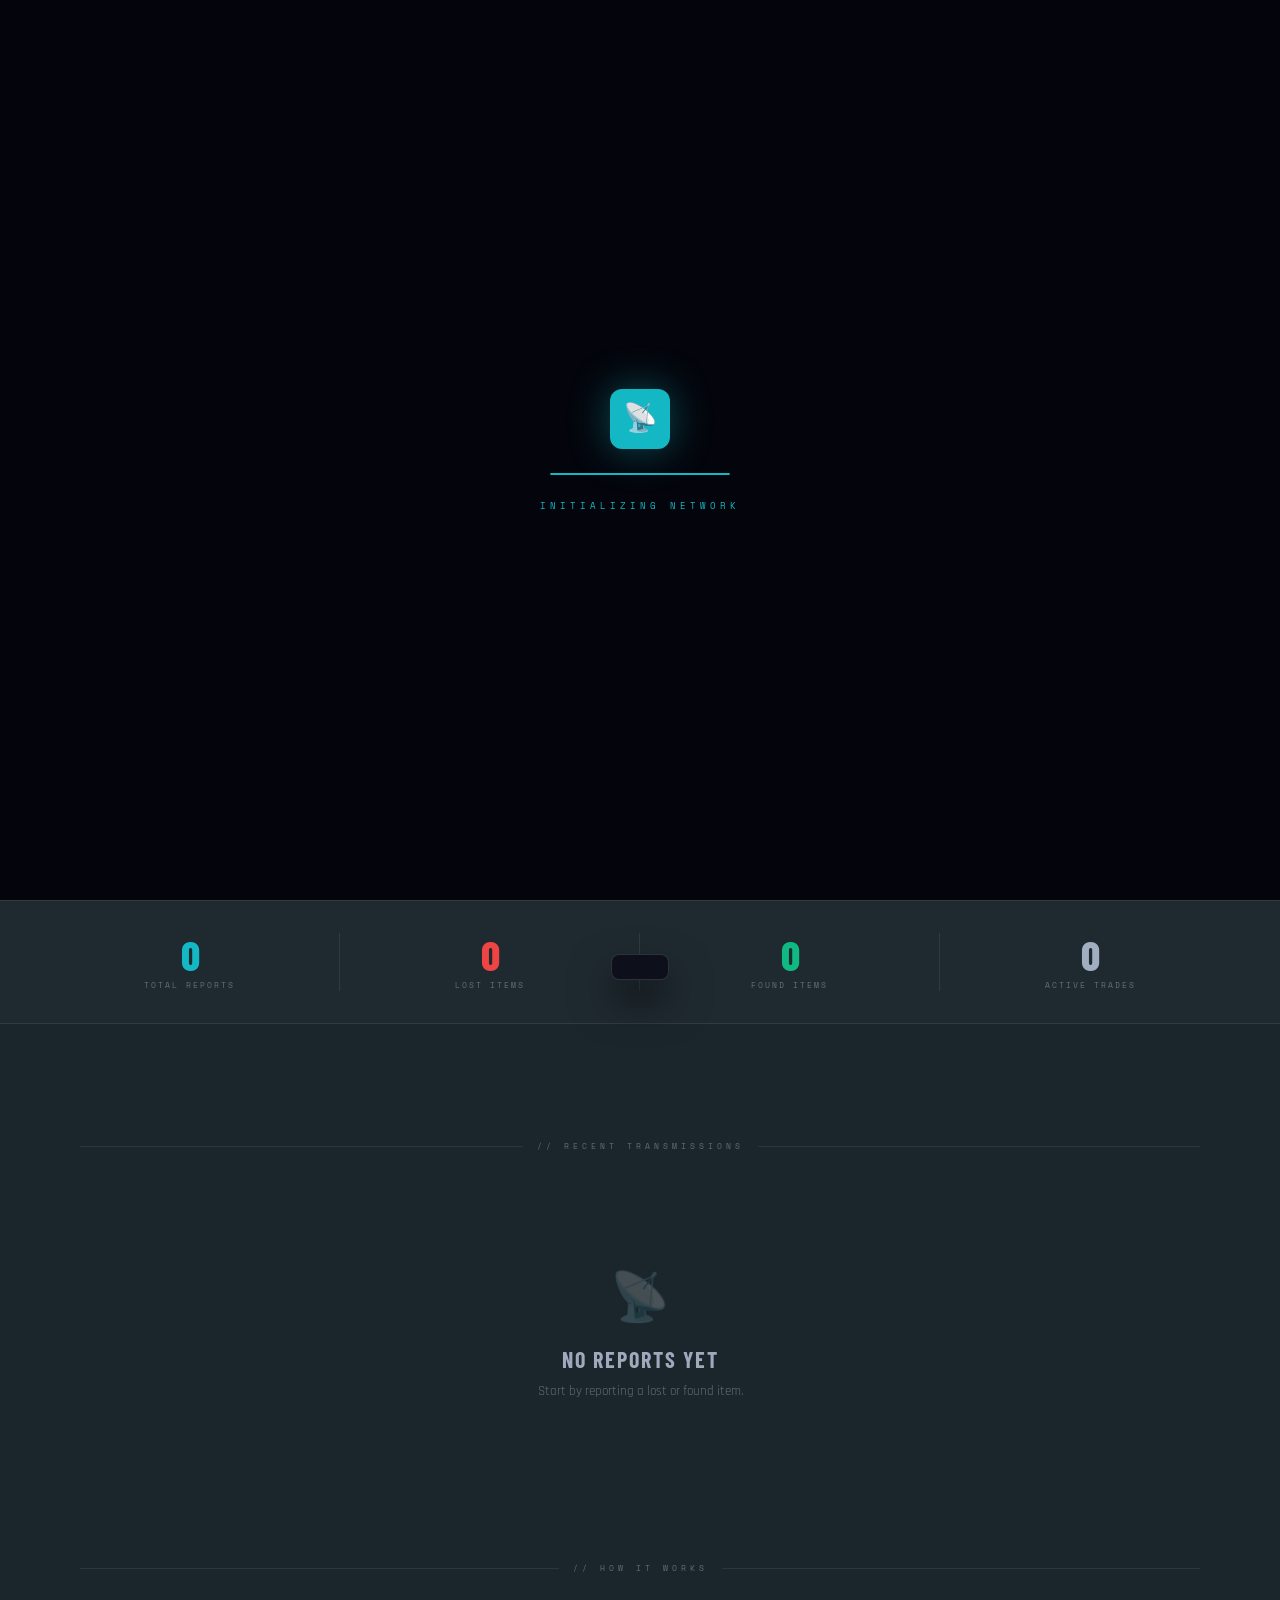
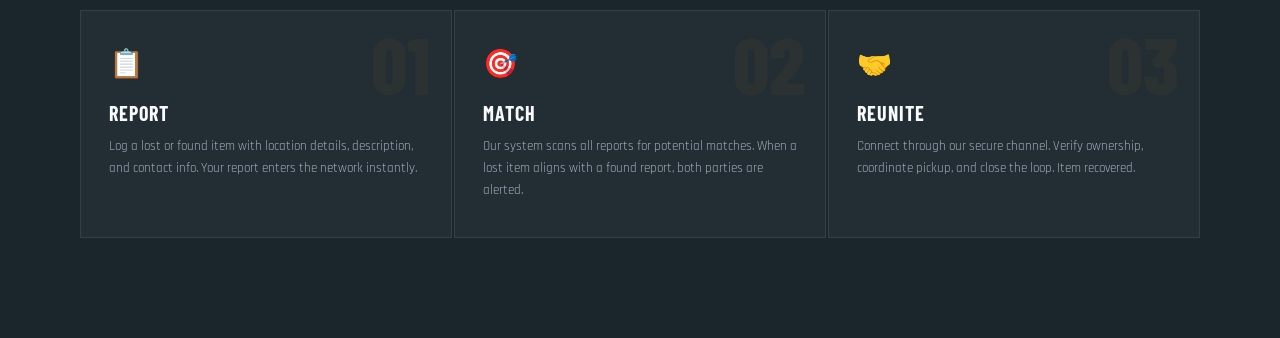
<file: index.html>
<!DOCTYPE html>
<html lang="en">
<head>
  <meta charset="UTF-8">
  <meta name="viewport" content="width=device-width, initial-scale=1.0">
  <title>RETRIEVAL — Lost & Found Command Network</title>
  <link rel="preconnect" href="https://fonts.googleapis.com">
  <link rel="preconnect" href="https://fonts.gstatic.com" crossorigin>
  <link href="https://fonts.googleapis.com/css2?family=Space+Mono:ital,wght@0,400;0,700;1,400&family=Rajdhani:wght@400;500;600;700&family=Barlow+Condensed:wght@300;400;600;700;800&display=swap" rel="stylesheet">
  <link rel="stylesheet" href="https://cdnjs.cloudflare.com/ajax/libs/font-awesome/6.4.0/css/all.min.css">
  <link rel="stylesheet" href="css/style.css">
  <link rel="stylesheet" href="css/index.css">
</head>
<body>

<!-- LOADER -->
<div id="siteLoader" class="site-loader">
  <div class="loader-icon">📡</div>
  <div class="loader-bar-wrap"><div class="loader-bar"></div></div>
  <div class="loader-label">INITIALIZING NETWORK</div>
</div>

<!-- NAV -->
<header class="top-nav">
  <a href="index.html" class="nav-brand">
    <div class="nav-brand-icon">📡</div>
    <div class="nav-brand-text">
      <span class="name">TRADE & TRACK</span>
      <span class="sub"> PLATFORM</span>
    </div>
  </a>
  <ul class="nav-links">
    <li><a href="index.html" class="active">HOME</a></li>
    <li><a href="html/lost.html">LOST</a></li>
    <li><a href="html/found.html">FOUND</a></li>
    <li><a href="html/trade.html">TRADE</a></li>
    <li><a href="html/chat.html">CHANNEL</a></li>
    <li><a href="html/profile.html">PROFILE</a></li>
    <li><a href="html/AboutUs.html">ABOUT</a></li>
  </ul>

  <div class="nav-tools">
    <button id="themeToggle" class="theme-toggle" type="button" aria-label="Toggle theme">
      <i class="fas fa-moon"></i>
    </button>
  </div>

  <div class="nav-status">
    <div class="status-dot"></div>
    <span class="status-text">NETWORK LIVE</span>
  </div>
</header>

<!-- HERO -->
<section class="hero">
  <div class="hero-bg">
    <div class="radar-grid"></div>
    <div class="radar-sweep-wrap">
      <div class="radar-circle"></div>
      <div class="radar-circle"></div>
      <div class="radar-circle"></div>
      <div class="radar-circle"></div>
      <div class="radar-line"></div>
      <div class="radar-dot" style="top:28%;left:62%;animation-delay:1.2s"></div>
      <div class="radar-dot" style="top:58%;left:35%;animation-delay:2.8s"></div>
      <div class="radar-dot" style="top:72%;left:70%;animation-delay:0.6s"></div>
    </div>
    <div class="hero-overlay"></div>
  </div>

  <div class="hero-content">
    <div class="hero-tag">
      <span>◆</span> ITEM RECOVERY SYSTEM v2.4
    </div>
    <h1 class="hero-title">
      <span class="line1">TRADE</span>
      <span class="line2">LOST</span>
      <span class="line3">FOUND</span>
    </h1>
    <p class="hero-desc">
      A tactical command network for reporting lost items, claiming found ones, and coordinating trades. Every signal matters. Every item deserves to be found.
    </p>
    <div class="hero-cta">
      <button class="btn btn-primary" onclick="openLoginModal('html/lost.html')">
        <i class="fas fa-exclamation-triangle"></i> REPORT LOST
      </button>
      <button class="btn btn-ghost" onclick="openLoginModal('html/found.html')">
        <i class="fas fa-search"></i> I FOUND SOMETHING
      </button>
    </div>
  </div>
</section>

<!-- STATS BAR -->
<div class="stats-bar">
  <div class="stat-item">
    <span class="stat-num" id="dashTotal">0</span>
    <div class="stat-label">TOTAL REPORTS</div>
  </div>
  <div class="stat-item">
    <span class="stat-num" id="dashLost" style="color:var(--red)">0</span>
    <div class="stat-label">LOST ITEMS</div>
  </div>
  <div class="stat-item">
    <span class="stat-num" id="dashFound" style="color:var(--green)">0</span>
    <div class="stat-label">FOUND ITEMS</div>
  </div>
  <div class="stat-item">
    <span class="stat-num" id="dashTrades" style="color:var(--cyan)">0</span>
    <div class="stat-label">ACTIVE TRADES</div>
  </div>
</div>

<!-- RECENT ITEMS -->
<div class="page-wrap" style="padding-top: 60px;">
  <div class="section-rule"><span>// RECENT TRANSMISSIONS</span></div>
  <div class="items-grid" id="recentGrid"></div>

  <div class="section-rule" style="margin-top:80px"><span>// HOW IT WORKS</span></div>
  <div class="how-grid">
    <div class="how-card" data-num="01">
      <span class="how-icon">📋</span>
      <div class="how-title">REPORT</div>
      <p class="how-desc">Log a lost or found item with location details, description, and contact info. Your report enters the network instantly.</p>
    </div>
    <div class="how-card" data-num="02">
      <span class="how-icon">🎯</span>
      <div class="how-title">MATCH</div>
      <p class="how-desc">Our system scans all reports for potential matches. When a lost item aligns with a found report, both parties are alerted.</p>
    </div>
    <div class="how-card" data-num="03">
      <span class="how-icon">🤝</span>
      <div class="how-title">REUNITE</div>
      <p class="how-desc">Connect through our secure channel. Verify ownership, coordinate pickup, and close the loop. Item recovered.</p>
    </div>
  </div>
</div>

<!-- LOGIN MODAL -->
<div class="modal-overlay" id="loginModal" onclick="handleOverlayClick(event)">
  <div class="modal-box">
    <div class="modal-header">
      <div class="modal-header-left">
        <div class="modal-header-dot"></div>
        <h3>ACCESS REQUIRED</h3>
      </div>
      <button class="modal-close" onclick="closeLoginModal()"><i class="fas fa-times"></i></button>
    </div>
    <div class="modal-body">
      <div class="modal-info">
        <i class="fas fa-lock"></i> Sign in to submit reports to the network.
      </div>
      <div class="modal-tabs">
        <button class="modal-tab active" onclick="switchTab('login')">SIGN IN</button>
        <button class="modal-tab" onclick="switchTab('register')">REGISTER</button>
      </div>

      <!-- LOGIN TAB -->
      <div class="tab-panel active" id="tab-login">
        <div class="form-field">
          <label class="form-label">USERNAME / EMAIL</label>
          <input class="form-input" id="loginUser" type="text" placeholder="operative@network.io">
        </div>
        <div class="form-field">
          <label class="form-label">PASSWORD</label>
          <input class="form-input" id="loginPass" type="password" placeholder="••••••••">
        </div>
        <button class="btn btn-primary" style="width:100%;padding:13px;justify-content:center;" onclick="handleLogin()">
          <i class="fas fa-sign-in-alt"></i> AUTHENTICATE
        </button>
      </div>

      <!-- REGISTER TAB -->
      <div class="tab-panel" id="tab-register">
        <div class="form-field">
          <label class="form-label">USERNAME</label>
          <input class="form-input" id="regUser" type="text" placeholder="Choose a callsign">
        </div>
        <div class="form-field">
          <label class="form-label">EMAIL</label>
          <input class="form-input" id="regEmail" type="email" placeholder="operative@network.io">
        </div>
        <div class="form-field">
          <label class="form-label">PASSWORD</label>
          <input class="form-input" id="regPass" type="password" placeholder="Min. 6 characters">
        </div>
        <button class="btn btn-primary" style="width:100%;padding:13px;justify-content:center;" onclick="handleRegister()">
          <i class="fas fa-user-plus"></i> CREATE ACCOUNT
        </button>
      </div>
    </div>
  </div>
</div>

<!-- TOAST -->
<div id="toast"></div>

<script src="javascript/app.js"></script>
<script src="javascript/index.js"></script>
</body>
</html>
</file>
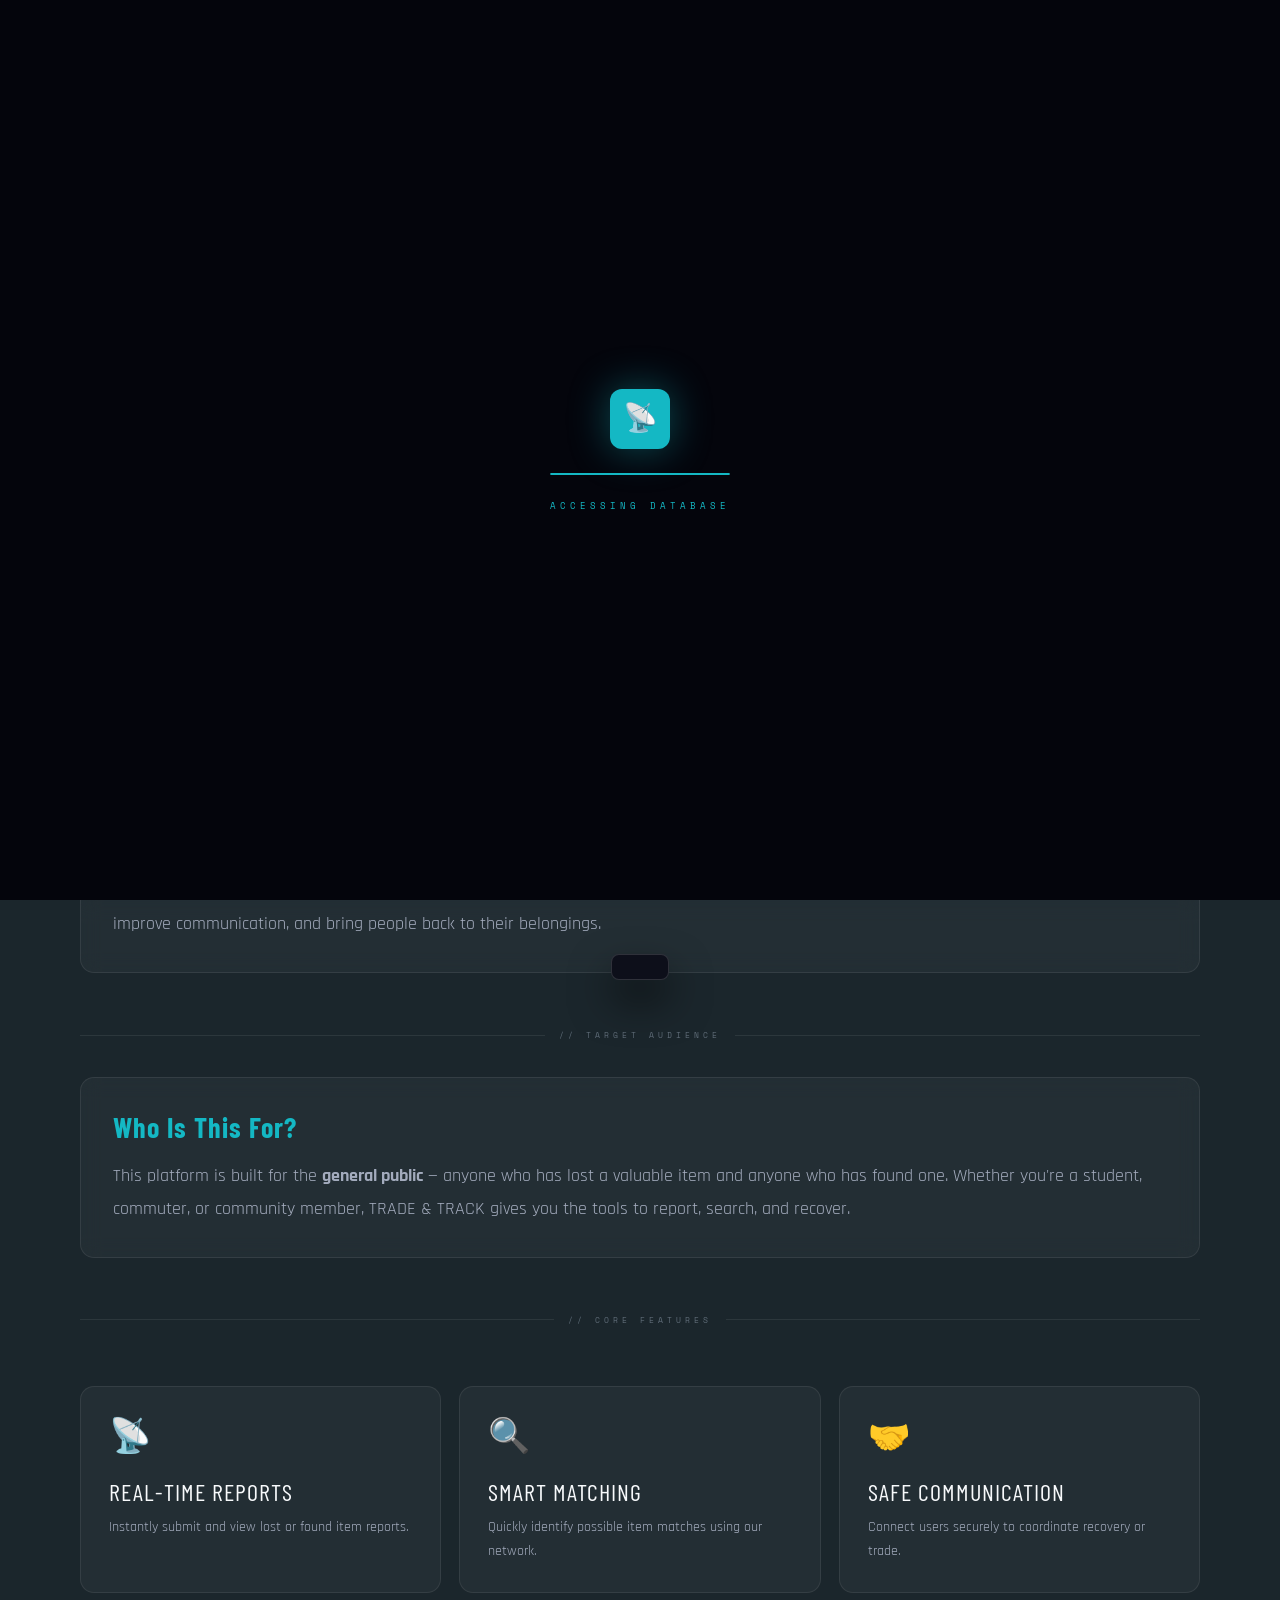
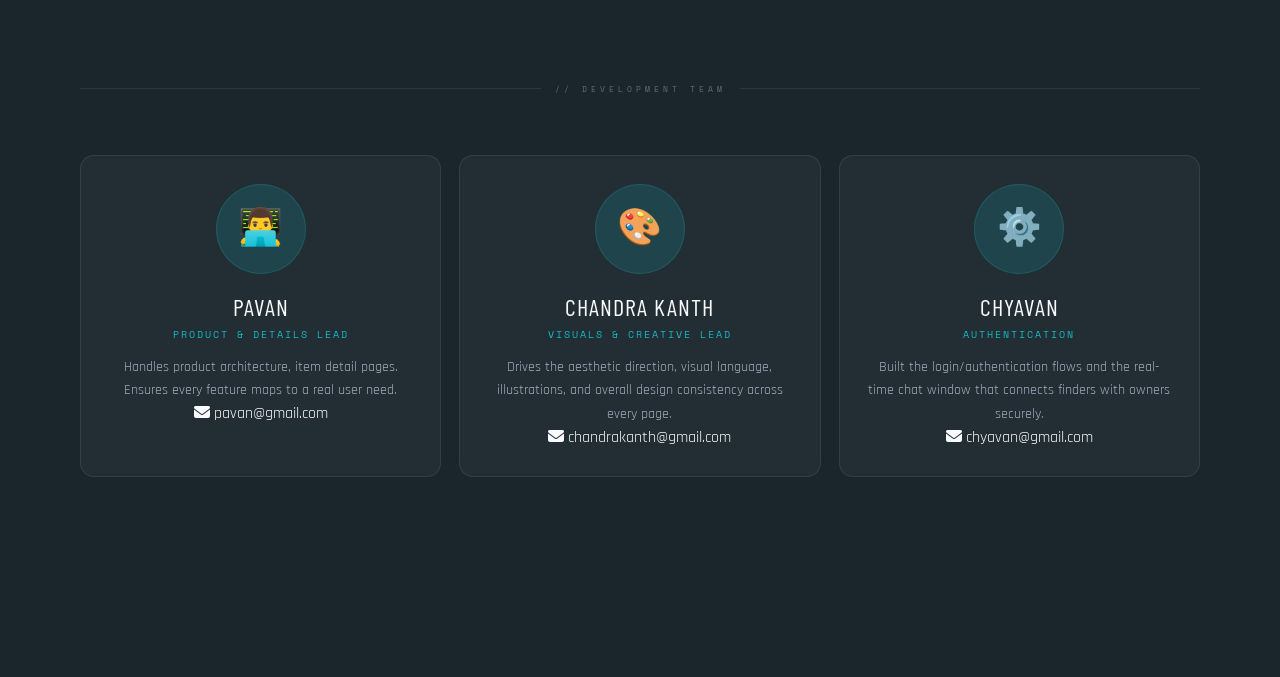
<file: html/AboutUs.html>
<!DOCTYPE html>
<html lang="en">
<head>
  <meta charset="UTF-8"/>
  <meta name="viewport" content="width=device-width, initial-scale=1.0"/>
  <title>RETRIEVAL — Lost & Found Command Network</title>
  <link rel="preconnect" href="https://fonts.googleapis.com">
  <link rel="preconnect" href="https://fonts.gstatic.com" crossorigin>
  <link href="https://fonts.googleapis.com/css2?family=Space+Mono:wght@400;700&family=Rajdhani:wght@400;500;600;700&family=Barlow+Condensed:wght@300;400;600;700;800&display=swap" rel="stylesheet">
  <link rel="stylesheet" href="https://cdnjs.cloudflare.com/ajax/libs/font-awesome/6.4.0/css/all.min.css">
  <link rel="stylesheet" href="../css/style.css">
  <link rel="stylesheet" href="../css/aboutus.css">
</head>
<body>

<div id="siteLoader" class="site-loader">
  <div class="loader-icon">📡</div>
  <div class="loader-bar-wrap"><div class="loader-bar"></div></div>
  <div class="loader-label">ACCESSING DATABASE</div>
</div>

<header class="top-nav">
  <a href="../index.html" class="nav-brand">
    <div class="nav-brand-icon">📡</div>
    <div class="nav-brand-text">
      <span class="name">TRADE & TRACK</span>
      <span class="sub">PLATFORM</span>
    </div>
  </a>
  <ul class="nav-links">
    <li><a href="../index.html">HOME</a></li>
    <li><a href="lost.html">LOST</a></li>
    <li><a href="found.html">FOUND</a></li>
    <li><a href="trade.html">TRADE</a></li>
    <li><a href="chat.html">CHANNEL</a></li>
    <li><a href="profile.html">PROFILE</a></li>
    <li><a href="AboutUs.html" class="active">ABOUT</a></li>
  </ul>
  <div class="nav-tools">
    <button id="themeToggle" class="theme-toggle" type="button" aria-label="Toggle theme">
      <i class="fas fa-moon"></i>
    </button>
  </div>
  <div class="nav-status">
    <div class="status-dot"></div>
    <span class="status-text">NETWORK LIVE</span>
  </div>
</header>

<section class="about-hero">
  <div class="page-wrap">

    <div class="about-grid">
      <div>
        <div class="page-eyebrow">// WHO WE ARE</div>
        <h1 class="about-title">ABOUT <span>US</span></h1>
        <p class="about-desc">TRADE & TRACK is a centralized visual hub designed to reconnect people with their lost belongings through community collaboration. Finders can instantly document discovered items with photos and descriptions, while owners create detailed alerts about when and where items went missing — turning a stressful loss into a fast, successful reunion.</p>
      </div>
      <div class="about-radar"><div class="scan-line"></div></div>
    </div>

    <div class="section-rule"><span>// OUR MISSION</span></div>
    <div class="mission-box">
      <h3>Connecting People Through Recovery</h3>
      <p>Our mission is to maximize the chances of reunion by fostering a transparent, high-integrity network for lost and found property. By organizing reports into a searchable interface, the platform eliminates the guesswork of traditional recovery. We believe technology can reduce stress, improve communication, and bring people back to their belongings.</p>
    </div>

    <div class="section-rule"><span>// TARGET AUDIENCE</span></div>
    <div class="mission-box">
      <h3>Who Is This For?</h3>
      <p>This platform is built for the <strong>general public</strong> — anyone who has lost a valuable item and anyone who has found one. Whether you're a student, commuter, or community member, TRADE & TRACK gives you the tools to report, search, and recover.</p>
    </div>

    <div class="section-rule"><span>// CORE FEATURES</span></div>
    <div class="feature-grid">
      <div class="feature-card">
        <div class="feature-icon">📡</div>
        <div class="feature-title">REAL-TIME REPORTS</div>
        <div class="feature-desc">Instantly submit and view lost or found item reports.</div>
      </div>
      <div class="feature-card">
        <div class="feature-icon">🔍</div>
        <div class="feature-title">SMART MATCHING</div>
        <div class="feature-desc">Quickly identify possible item matches using our network.</div>
      </div>
      <div class="feature-card">
        <div class="feature-icon">🤝</div>
        <div class="feature-title">SAFE COMMUNICATION</div>
        <div class="feature-desc">Connect users securely to coordinate recovery or trade.</div>
      </div>
    </div>

    <div class="team-section">
      <div class="section-rule"><span>// DEVELOPMENT TEAM</span></div>
      <div class="team-grid">
        <div class="team-card">
          <div class="team-avatar">👨‍💻</div>
          <div class="team-name">PAVAN</div>
          <div class="team-role">PRODUCT & DETAILS LEAD</div>
          <p>Handles product architecture, item detail pages. Ensures every feature maps to a real user need.</p>
          <div class="team-email"><i class="fas fa-envelope"></i> pavan@gmail.com</div>
        </div>
        <div class="team-card">
          <div class="team-avatar">🎨</div>
          <div class="team-name">CHANDRA KANTH</div>
          <div class="team-role">VISUALS & CREATIVE LEAD</div>
          <p>Drives the aesthetic direction, visual language, illustrations, and overall design consistency across every page.</p>
          <div class="team-email"><i class="fas fa-envelope"></i> chandrakanth@gmail.com</div>
        </div>
        <div class="team-card">
          <div class="team-avatar">⚙️</div>
          <div class="team-name">CHYAVAN</div>
          <div class="team-role">AUTHENTICATION</div>
          <p>Built the login/authentication flows and the real-time chat window that connects finders with owners securely.</p>
          <div class="team-email"><i class="fas fa-envelope"></i> chyavan@gmail.com</div>
        </div>
      </div>
    </div>
  </div>
</section>

<div id="toast"></div>
<script src="../javascript/app.js"></script>
<script src="../javascript/aboutus.js"></script>
</body>
</html>
</file>
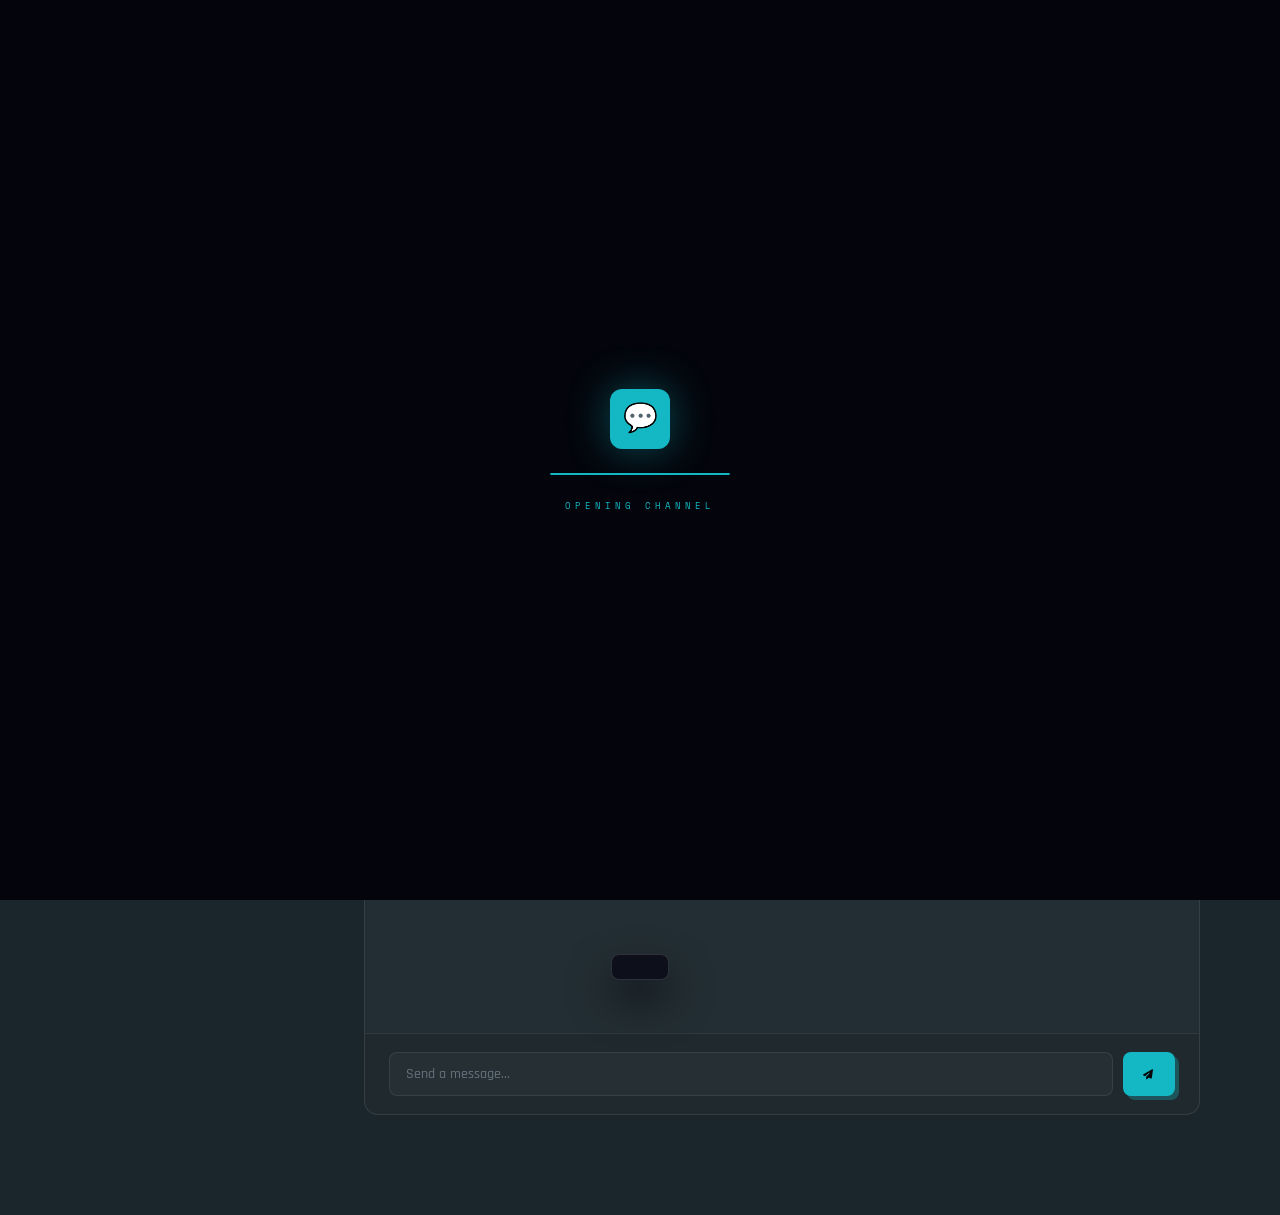
<file: html/chat.html>
<!DOCTYPE html>
<html lang="en">
<head>
  <meta charset="UTF-8">
  <meta name="viewport" content="width=device-width, initial-scale=1.0">
  <title>RETRIEVAL — Community Channel</title>
  <link rel="preconnect" href="https://fonts.googleapis.com">
  <link rel="preconnect" href="https://fonts.gstatic.com" crossorigin>
  <link href="https://fonts.googleapis.com/css2?family=Space+Mono:ital,wght@0,400;0,700;1,400&family=Rajdhani:wght@400;500;600;700&family=Barlow+Condensed:wght@300;400;600;700;800&display=swap" rel="stylesheet">
  <link rel="stylesheet" href="https://cdnjs.cloudflare.com/ajax/libs/font-awesome/6.4.0/css/all.min.css">
  <link rel="stylesheet" href="../css/style.css">
  <link rel="stylesheet" href="../css/chat.css">
</head>
<body>

<!-- LOADER -->
<div id="siteLoader" class="site-loader">
  <div class="loader-icon">💬</div>
  <div class="loader-bar-wrap"><div class="loader-bar"></div></div>
  <div class="loader-label">OPENING CHANNEL</div>
</div>

<!-- NAV -->
<header class="top-nav">
  <a href="../index.html" class="nav-brand">
    <div class="nav-brand-icon">📡</div>
    <div class="nav-brand-text">
      <span class="name">TRADE & TRACK</span>
      <span class="sub"> PLATFORM</span>
    </div>
  </a>
  <ul class="nav-links">
    <li><a href="../index.html">HOME</a></li>
    <li><a href="lost.html">LOST</a></li>
    <li><a href="found.html">FOUND</a></li>
    <li><a href="trade.html">TRADE</a></li>
    <li><a href="chat.html" class="active">CHANNEL</a></li>
    <li><a href="profile.html">PROFILE</a></li>
    <li><a href="AboutUs.html">ABOUT</a></li>
  </ul>

  <div class="nav-tools">
    <button id="themeToggle" class="theme-toggle" type="button" aria-label="Toggle theme">
      <i class="fas fa-moon"></i>
    </button>
  </div>

  <div class="nav-status">
    <div class="status-dot"></div>
    <span class="status-text">CHANNEL OPEN</span>
  </div>
</header>

<div class="page-wrap">
  <p class="page-eyebrow rise-1">// OPEN CHANNEL</p>
  <h1 class="page-title rise-2">COMMUNITY<br><span class="accent-amber">CHANNEL</span></h1>
  <p class="page-subtitle rise-3">Live coordination hub. Coordinate pickups, ask questions, share updates with the network.</p>

  <div class="chat-layout">

    <!-- SIDEBAR -->
    <div>
      <div class="chat-sidebar">
        <div class="sidebar-section-title">// ONLINE USERS</div>
        <div id="onlineUsers">
          <div class="online-user">
            <div class="online-dot"></div>
            <span class="user-name-chip">ABHIJITH</span>
          </div>
          <div class="online-user">
            <div class="online-dot" style="background:var(--amber);box-shadow:0 0 6px var(--amber)"></div>
            <span class="user-name-chip">KRISHNA</span>
          </div>
          <div class="online-user">
            <div class="online-dot"></div>
            <span class="user-name-chip">MOKSHITH</span>
          </div>
          <div class="online-user">
            <div class="online-dot"></div>
            <span class="user-name-chip">RITHVIN</span>
          </div>
        </div>

        <div class="section-rule" style="margin: 20px 0 16px"><span>CHANNELS</span></div>
        <div class="sidebar-section-title">// NETWORK STATS</div>
        <div style="display:flex;flex-direction:column;gap:10px;margin-top:8px">
          <div style="display:flex;justify-content:space-between;align-items:center">
            <span style="font-size:12px;color:var(--muted)">Total Items</span>
            <span style="font-family:'Space Mono',monospace;font-size:10px;color:var(--amber)" id="sidebarTotal">0</span>
          </div>
          <div style="display:flex;justify-content:space-between;align-items:center">
            <span style="font-size:12px;color:var(--muted)">Messages</span>
            <span style="font-family:'Space Mono',monospace;font-size:10px;color:var(--amber)" id="sidebarMsgs">0</span>
          </div>
          <div style="display:flex;justify-content:space-between;align-items:center">
            <span style="font-size:12px;color:var(--muted)">Active Trades</span>
            <span style="font-family:'Space Mono',monospace;font-size:10px;color:var(--amber)" id="sidebarTrades">0</span>
          </div>
        </div>

        <div class="section-rule" style="margin: 20px 0 16px"><span>QUICK ACTIONS</span></div>
        <a href="lost.html" class="btn btn-ghost" style="width:100%;justify-content:flex-start;gap:10px;margin-bottom:8px">
          <span style="color:var(--red)">🔴</span> REPORT LOST
        </a>
        <a href="found.html" class="btn btn-ghost" style="width:100%;justify-content:flex-start;gap:10px">
          <span style="color:var(--green)">🟢</span> LOG FOUND
        </a>
      </div>
    </div>

    <!-- MAIN CHAT -->
    <div class="chat-main">
      <div class="chat-header">
        <div class="chat-header-left">
          <div>
            <div class="channel-tag"># GENERAL</div>
            <div class="channel-desc">Network-wide coordination channel</div>
          </div>
        </div>
        <div style="display:flex;align-items:center;gap:8px">
          <div class="status-dot"></div>
          <span class="status-text" id="onlineCount">4 ONLINE</span>
        </div>
      </div>

      <!-- Pinned notices -->
      <div style="padding: 16px 24px; border-bottom: 1px solid var(--border)">
        <div class="pinned-notice">
          📌 <strong>PINNED:</strong> This is a public channel. For item-specific discussions, use the Contact button on individual item cards. Be respectful and helpful.
        </div>
      </div>

      <div class="chat-box" id="chatBox">
        <!-- Messages rendered here -->
      </div>

      <div class="chat-input-row">
        <input id="msgInput" placeholder="Send a message..." onkeydown="if(event.key==='Enter')sendMsg()">
        <button class="btn btn-primary" onclick="sendMsg()" style="padding:12px 20px">
          <i class="fas fa-paper-plane"></i>
        </button>
      </div>
    </div>
  </div>
</div>

<div id="toast"></div>
<script src="../javascript/app.js"></script>
<script src="../javascript/chat.js"></script>
</body>
</html>
</file>
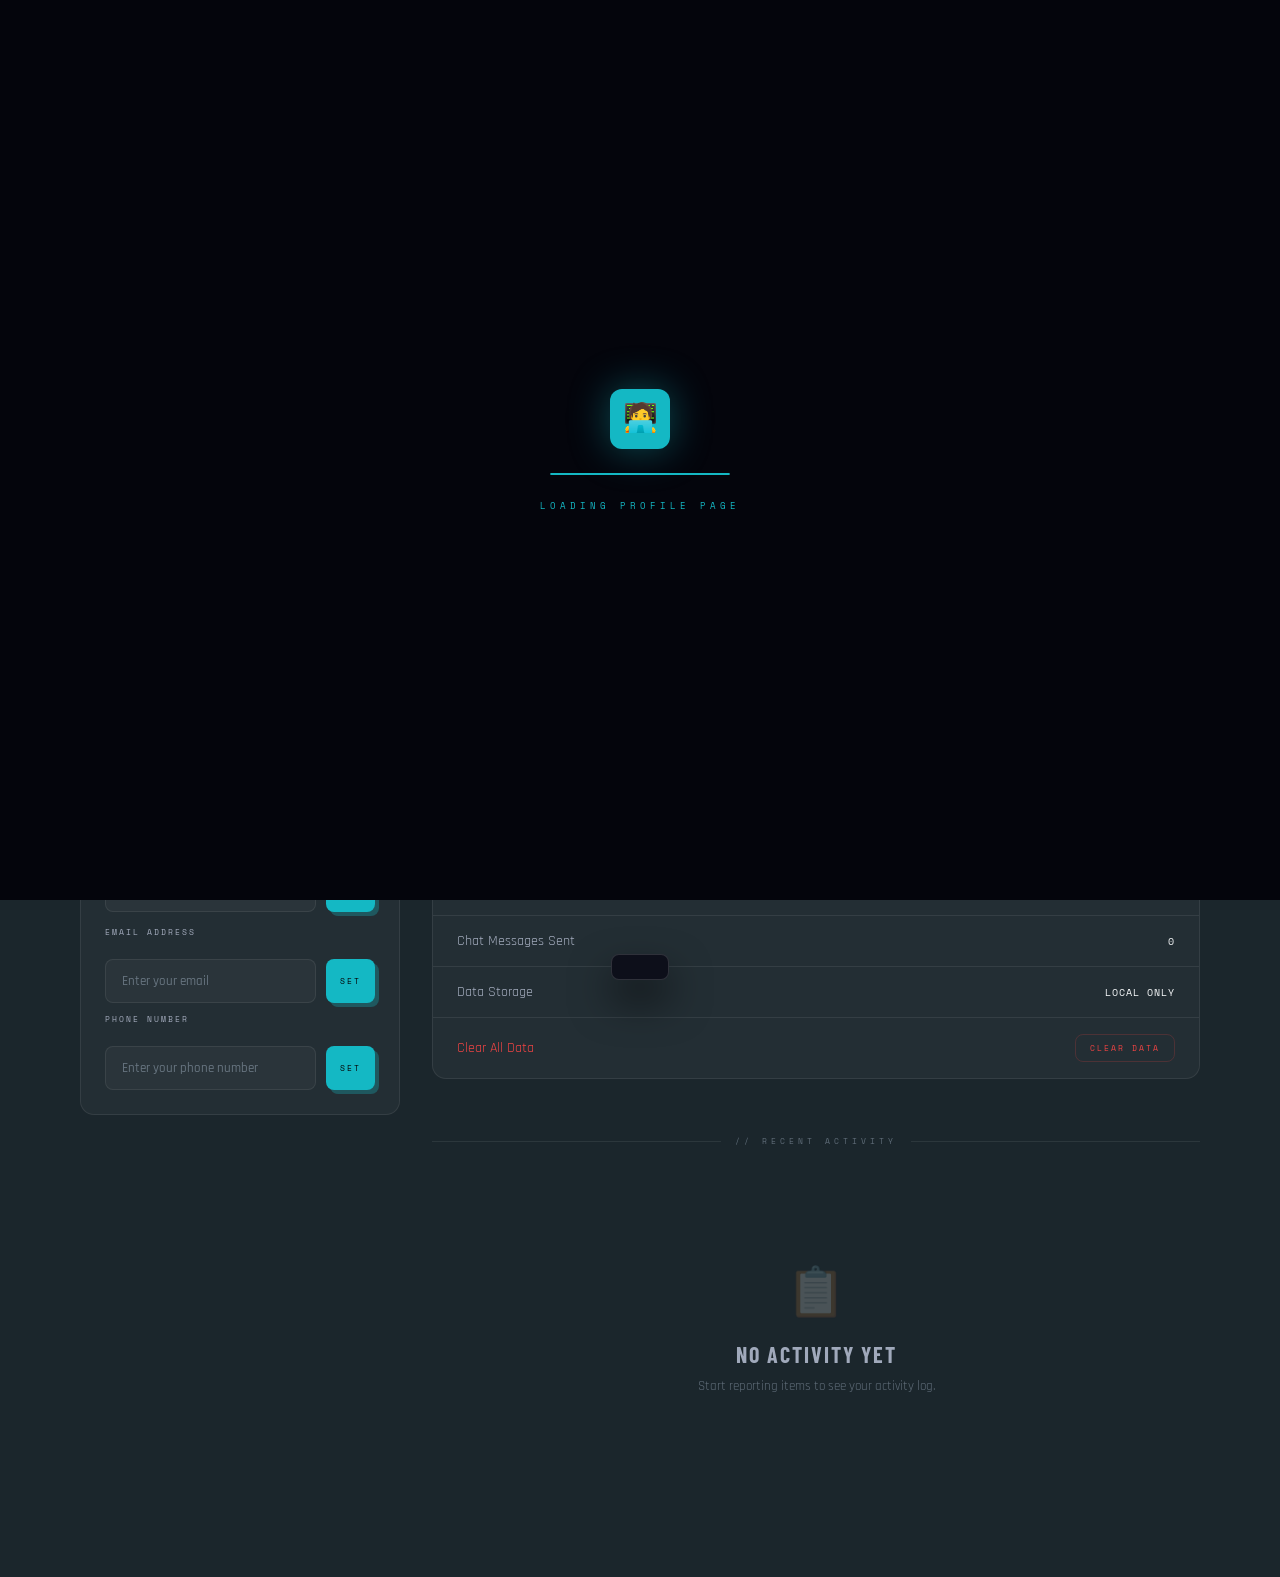
<file: html/profile.html>
<!DOCTYPE html>
<html lang="en">
<head>
  <meta charset="UTF-8">
  <meta name="viewport" content="width=device-width, initial-scale=1.0">
  <title>RETRIEVAL — Operative Profile</title>
  <link rel="preconnect" href="https://fonts.googleapis.com">
  <link rel="preconnect" href="https://fonts.gstatic.com" crossorigin>
  <link href="https://fonts.googleapis.com/css2?family=Space+Mono:ital,wght@0,400;0,700;1,400&family=Rajdhani:wght@400;500;600;700&family=Barlow+Condensed:wght@300;400;600;700;800&display=swap" rel="stylesheet">
  <link rel="stylesheet" href="https://cdnjs.cloudflare.com/ajax/libs/font-awesome/6.4.0/css/all.min.css">
  <link rel="stylesheet" href="../css/style.css">
  <link rel="stylesheet" href="../css/profile.css">
</head>
<body>

<div id="siteLoader" class="site-loader">
  <div class="loader-icon">🧑‍💻</div>
  <div class="loader-bar-wrap"><div class="loader-bar"></div></div>
  <div class="loader-label">LOADING PROFILE PAGE</div>
</div>

<header class="top-nav">
  <a href="../index.html" class="nav-brand">
    <div class="nav-brand-icon">📡</div>
    <div class="nav-brand-text">
      <span class="name">TRADE & TRACK</span>
      <span class="sub">PLATFORM</span>
    </div>
  </a>
  <ul class="nav-links">
    <li><a href="../index.html">HOME</a></li>
    <li><a href="lost.html">LOST</a></li>
    <li><a href="found.html">FOUND</a></li>
    <li><a href="trade.html">TRADE</a></li>
    <li><a href="chat.html">CHANNEL</a></li>
    <li><a href="profile.html" class="active">PROFILE</a></li>
    <li><a href="AboutUs.html">ABOUT</a></li>
  </ul>
  <div class="nav-tools">
    <button id="themeToggle" class="theme-toggle" type="button" aria-label="Toggle theme">
      <i class="fas fa-moon"></i>
    </button>
  </div>
  <div class="nav-status">
    <div class="status-dot"></div>
    <span class="status-text" id="navUserDisplay">USERNAME</span>
  </div>
</header>

<div class="page-wrap">
  <p class="page-eyebrow rise-1">// ACCOUNT</p>
  <h1 class="page-title rise-2">YOUR<br><span class="accent-amber">PROFILE</span></h1>
  <p class="page-subtitle rise-3">Track your contributions, manage your account, and view your network activity.</p>

  <div class="profile-layout">

    <!-- LEFT: PROFILE CARD -->
    <div class="rise-3" style="align-self:start">
      <div class="profile-card">
        <div class="profile-banner">
          <div class="profile-avatar">🧑‍💻</div>
        </div>
        <div class="profile-info">
          <div class="profile-name" id="profileName">USERNAME</div>
          <div class="profile-rank">COMMUNITY MEMBER · LEVEL III</div>
          <div class="profile-bio">Active network contributor. Helping reunite lost items with their owners since joining the network.</div>

          <div class="stat-grid-mini">
            <div class="stat-mini"><span class="stat-mini-num" id="statTotal" style="color:var(--amber)">0</span><span class="stat-mini-label">TOTAL REPORTS</span></div>
            <div class="stat-mini"><span class="stat-mini-num" id="statLost" style="color:var(--red)">0</span><span class="stat-mini-label">LOST FILED</span></div>
            <div class="stat-mini"><span class="stat-mini-num" id="statFound" style="color:var(--green)">0</span><span class="stat-mini-label">FOUND LOGGED</span></div>
            <div class="stat-mini"><span class="stat-mini-num" id="statTrade" style="color:var(--cyan)">0</span><span class="stat-mini-label">TRADES LISTED</span></div>
          </div>

          <div style="margin-top:20px">
            <div class="form-label" style="margin-bottom:8px">CHANGE USERNAME</div>
            <div class="name-edit-row">
              <input id="newNameInput" class="form-input" placeholder="New username">
              <button class="btn btn-primary btn-sm" onclick="changeName()">SET</button>
            </div>
          </div>

          <div class="profile-contact-mini">
            <div class="form-field">
              <label class="form-label">EMAIL ADDRESS</label>
              <div class="name-edit-row">
                <input id="profileEmailInput" class="form-input" type="email" placeholder="Enter your email">
                <button class="btn btn-primary btn-sm" onclick="saveEmail()">SET</button>
              </div>
            </div>
            <div class="form-field">
              <label class="form-label">PHONE NUMBER</label>
              <div class="name-edit-row">
                <input id="profilePhoneInput" class="form-input" type="tel" placeholder="Enter your phone number">
                <button class="btn btn-primary btn-sm" onclick="savePhone()">SET</button>
              </div>
            </div>
          </div>
        </div>
      </div>
    </div>

    <!-- RIGHT: DETAILS -->
    <div>
      <div class="section-rule" style="margin-top:0"><span>// ACHIEVEMENTS</span></div>
      <div class="achievements-grid">
        <div class="achievement" id="ach-first"><span class="achievement-icon">🥇</span><span class="achievement-name">FIRST REPORT</span></div>
        <div class="achievement" id="ach-found"><span class="achievement-icon">🔍</span><span class="achievement-name">FINDER</span></div>
        <div class="achievement" id="ach-trader"><span class="achievement-icon">🔄</span><span class="achievement-name">TRADER</span></div>
        <div class="achievement" id="ach-active"><span class="achievement-icon">⚡</span><span class="achievement-name">ACTIVE OPS</span></div>
        <div class="achievement" id="ach-chat"><span class="achievement-icon">💬</span><span class="achievement-name">COMMUNICATOR</span></div>
        <div class="achievement locked" id="ach-legend"><span class="achievement-icon">🏆</span><span class="achievement-name">LEGEND</span></div>
      </div>

      <div class="section-rule"><span>// ACCOUNT SETTINGS</span></div>
      <div class="settings-section">
        <div class="settings-header">PROFILE SETTINGS</div>
        <div class="settings-row"><span class="settings-row-label">Profile Status</span><span class="settings-row-value" style="color:var(--green)">● ACTIVE</span></div>
        <div class="settings-row"><span class="settings-row-label">Match Notifications</span><span class="settings-row-value" style="color:var(--amber)">ENABLED</span></div>
        <div class="settings-row"><span class="settings-row-label">Items in Profile</span><span class="settings-row-value" id="settingsTotal">0</span></div>
        <div class="settings-row"><span class="settings-row-label">Chat Messages Sent</span><span class="settings-row-value" id="settingsMsgs">0</span></div>
        <div class="settings-row"><span class="settings-row-label">Data Storage</span><span class="settings-row-value">LOCAL ONLY</span></div>
        <div class="settings-row"><span class="settings-row-label" style="color:var(--red)">Clear All Data</span><button class="btn btn-danger btn-sm" onclick="clearAllData()">CLEAR DATA</button></div>
      </div>

      <div class="section-rule"><span>// RECENT ACTIVITY</span></div>
      <div id="activityList"></div>
    </div>
  </div>
</div>

<div id="toast"></div>
<script src="../javascript/app.js"></script>
<script src="../javascript/profile.js"></script>
</body>
</html>
</file>
<file: css/style.css>
/* ================================================
   RETRIEVAL — GLOBAL STYLES
   Lost & Found Command Network
   ================================================ */
 
@import url('https://fonts.googleapis.com/css2?family=Space+Mono:ital,wght@0,400;0,700;1,400&family=Rajdhani:wght@400;500;600;700&family=Barlow+Condensed:wght@300;400;600;700;800&display=swap');
 
:root {
  --bg:         #1b262c;
  --bg2:        #222831;
  --surface:    rgba(255,255,255,0.04);
  --surface2:   rgba(255,255,255,0.07);
  --border:     rgba(255,255,255,0.08);
  --border2:    rgba(255,255,255,0.14);

  --amber:      #14b8c4;
  --amber-glow: rgba(20,184,196,0.16);
  --amber-dim:  rgba(20,184,196,0.35);

  --cyan:       #a0aec0;
  --cyan-glow:  rgba(160,174,192,0.12);
  --red:        #ef4444;
  --red-glow:   rgba(239,68,68,0.15);
  --green:      #10b981;
  --green-glow: rgba(16,185,129,0.12);
  --violet:     #7c3aed;

  --text:       #f8fafc;
  --muted:      rgba(224,231,255,0.68);
  --muted2:     rgba(160,174,192,0.52);

  --nav-h:      68px;
  --radius:     8px;
  --radius-lg:  14px;
}
 
*, *::before, *::after { box-sizing: border-box; margin: 0; padding: 0; }
 
html { scroll-behavior: smooth; }
 
body {
  background: var(--bg);
  color: var(--text);
  font-family: 'Rajdhani', sans-serif;
  min-height: 100vh;
  overflow-x: hidden;
  opacity: 0;

  transition:
    background 0.35s ease,
    color 0.35s ease,
    opacity 0.5s ease;
}
body.loaded { opacity: 1; }
 
/* ── NOISE OVERLAY ── */
body::before {
  content: '';
  position: fixed;
  inset: 0;
  background-image: url("data:image/svg+xml,%3Csvg viewBox='0 0 200 200' xmlns='http://www.w3.org/2000/svg'%3E%3Cfilter id='n'%3E%3CfeTurbulence type='fractalNoise' baseFrequency='0.85' numOctaves='4' stitchTiles='stitch'/%3E%3C/filter%3E%3Crect width='100%25' height='100%25' filter='url(%23n)' opacity='0.03'/%3E%3C/svg%3E");
  pointer-events: none;
  z-index: 0;
  opacity: 0.5;
}
 
/* ── SCANLINE EFFECT ── */
body::after {
  content: '';
  position: fixed;
  inset: 0;
  background: repeating-linear-gradient(
    0deg,
    transparent,
    transparent 2px,
    rgba(0,0,0,0.03) 2px,
    rgba(0,0,0,0.03) 4px
  );
  pointer-events: none;
  z-index: 0;
}
 
/* ================================================
   NAVIGATION
   ================================================ */
 
.top-nav {
  position: fixed;
  top: 0; left: 0; right: 0;
  height: var(--nav-h);
  z-index: 1000;
  background: rgba(6,8,15,0.88);
  backdrop-filter: blur(24px) saturate(1.4);
  border-bottom: 1px solid var(--border);
  display: flex;
  align-items: center;
  justify-content: space-between;
  padding: 0 40px;
}
 
.nav-brand {
  display: flex;
  align-items: center;
  gap: 12px;
  text-decoration: none;
  color: var(--text);
}
 
.nav-brand-icon {
  width: 36px;
  height: 36px;
  background: var(--amber);
  border-radius: 6px;
  display: flex;
  align-items: center;
  justify-content: center;
  font-size: 18px;
  flex-shrink: 0;
  box-shadow: 0 0 20px var(--amber-dim);
}
 
.nav-brand-text {
  display: flex;
  flex-direction: column;
  line-height: 1;
}
 
.nav-brand-text .name {
  font-family: 'Barlow Condensed', sans-serif;
  font-size: 18px;
  font-weight: 800;
  letter-spacing: 3px;
  color: white;
}
 
.nav-brand-text .sub {
  font-family: 'Space Mono', monospace;
  font-size: 8px;
  color: var(--amber);
  letter-spacing: 2px;
}
 
.nav-links {
  display: flex;
  list-style: none;
  gap: 6px;
}
 
.nav-links a {
  color: var(--muted);
  text-decoration: none;
  font-family: 'Space Mono', monospace;
  font-size: 9px;
  letter-spacing: 2px;
  padding: 7px 14px;
  border-radius: 4px;
  transition: all 0.2s;
  border: 1px solid transparent;
}
 
.nav-links a:hover {
  color: var(--text);
  background: var(--surface2);
  border-color: var(--border);
}
 
.nav-links a.active {
  color: var(--amber);
  background: var(--amber-glow);
  border-color: rgba(20,184,196,0.25);
}
 
/* Status indicator */
.nav-status {
  display: flex;
  align-items: center;
  gap: 10px;
  background: var(--surface);
  border: 1px solid var(--border);
  border-radius: 6px;
  padding: 7px 14px;
}
 
.status-dot {
  width: 7px;
  height: 7px;
  border-radius: 50%;
  background: var(--green);
  animation: blink 2s infinite;
  box-shadow: 0 0 8px var(--green);
}
 
@keyframes blink {
  0%, 100% { opacity: 1; }
  50% { opacity: 0.3; }
}
 
.status-text {
  font-family: 'Space Mono', monospace;
  font-size: 9px;
  letter-spacing: 1.5px;
  color: var(--muted);
}
 
/* ================================================
   PAGE WRAPPER
   ================================================ */
 
.page-wrap {
  position: relative;
  z-index: 1;
  padding-top: calc(var(--nav-h) + 60px);
  padding-bottom: 100px;
  max-width: 1200px;
  margin: 0 auto;
  padding-left: 40px;
  padding-right: 40px;
}
 
/* ================================================
   PAGE HEADER
   ================================================ */
 
.page-eyebrow {
  font-family: 'Space Mono', monospace;
  font-size: 9px;
  letter-spacing: 5px;
  color: var(--amber);
  margin-bottom: 12px;
}
 
.page-title {
  font-family: 'Barlow Condensed', sans-serif;
  font-size: clamp(36px, 6vw, 64px);
  font-weight: 800;
  line-height: 1.0;
  letter-spacing: 1px;
  margin-bottom: 16px;
}
 
.page-title .accent-amber { color: var(--amber); }
.page-title .accent-cyan  { color: var(--cyan); }
.page-title .accent-red   { color: var(--red); }
 
.page-subtitle {
  font-size: 15px;
  color: var(--muted);
  max-width: 500px;
  line-height: 1.8;
  margin-bottom: 52px;
}
 
/* ================================================
   DIVIDER
   ================================================ */
 
.section-rule {
  display: flex;
  align-items: center;
  gap: 14px;
  margin: 56px 0 36px;
}
 
.section-rule::before,
.section-rule::after {
  content: '';
  flex: 1;
  height: 1px;
  background: var(--border);
}
 
.section-rule span {
  font-family: 'Space Mono', monospace;
  font-size: 8px;
  color: var(--muted2);
  letter-spacing: 4px;
  white-space: nowrap;
}
 
/* ================================================
   INPUT / FORM ELEMENTS
   ================================================ */
 
.form-field {
  display: flex;
  flex-direction: column;
  gap: 7px;
}
 
.form-label {
  font-family: 'Space Mono', monospace;
  font-size: 8px;
  letter-spacing: 2px;
  color: var(--muted);
}
 
.form-input,
.form-select,
.form-textarea {
  background: rgba(255,255,255,0.03);
  border: 1px solid var(--border);
  border-radius: var(--radius);
  color: var(--text);
  font-family: 'Rajdhani', sans-serif;
  font-size: 14px;
  font-weight: 500;
  padding: 12px 16px;
  transition: border-color 0.2s, box-shadow 0.2s, background 0.2s;
  outline: none;
  width: 100%;
}
 
.form-input::placeholder,
.form-textarea::placeholder {
  color: var(--muted2);
  font-size: 13px;
}
 
.form-input:focus,
.form-select:focus,
.form-textarea:focus {
  border-color: rgba(20,184,196,0.4);
  background: rgba(20,184,196,0.03);
  box-shadow: 0 0 0 2px rgba(20,184,196,0.08);
}
 
.form-select { appearance: none; cursor: pointer; }
.form-select option { background: #111; }
.form-textarea { resize: vertical; min-height: 110px; line-height: 1.7; }
 
/* ================================================
   BUTTONS
   ================================================ */
 
.btn {
  display: inline-flex;
  align-items: center;
  justify-content: center;
  gap: 8px;
  padding: 12px 24px;
  border: none;
  border-radius: var(--radius);
  font-family: 'Space Mono', monospace;
  font-size: 10px;
  letter-spacing: 2px;
  cursor: pointer;
  transition: all 0.15s;
  text-decoration: none;
}
 
.btn-primary {
  background: var(--amber);
  color: #050507;
  box-shadow: 4px 4px 0 rgba(20,184,196,0.3);
}
 
.btn-primary:hover {
  background: #22d3ee;
  box-shadow: 6px 6px 0 rgba(20,184,196,0.35), 0 0 30px rgba(20,184,196,0.2);
  transform: translate(-1px, -1px);
}
 
.btn-primary:active {
  transform: translate(2px, 2px);
  box-shadow: 2px 2px 0 rgba(20,184,196,0.3);
}
 
.btn-ghost {
  background: transparent;
  color: var(--muted);
  border: 1px solid var(--border);
}
 
.btn-ghost:hover {
  color: var(--text);
  border-color: var(--border2);
  background: var(--surface2);
}
 
.btn-danger {
  background: transparent;
  color: var(--red);
  border: 1px solid rgba(239,68,68,0.2);
}
 
.btn-danger:hover {
  background: var(--red-glow);
  border-color: rgba(239,68,68,0.4);
}
 
.btn-sm { padding: 7px 14px; font-size: 8px; }
 
/* ================================================
   CARDS
   ================================================ */
 
.card {
  background: var(--surface);
  border: 1px solid var(--border);
  border-radius: var(--radius-lg);
  padding: 22px 26px;
  transition: border-color 0.3s, background 0.3s, transform 0.3s;
}
 
.card:hover {
  border-color: var(--border2);
  background: var(--surface2);
}
 
/* ================================================
   BADGES
   ================================================ */
 
.badge {
  display: inline-flex;
  align-items: center;
  gap: 5px;
  padding: 3px 10px;
  border-radius: 100px;
  font-family: 'Space Mono', monospace;
  font-size: 8px;
  letter-spacing: 1.5px;
  font-weight: 700;
}
 
.badge-lost {
  background: var(--red-glow);
  color: var(--red);
  border: 1px solid rgba(239,68,68,0.25);
}
 
.badge-found {
  background: var(--green-glow);
  color: var(--green);
  border: 1px solid rgba(16,185,129,0.25);
}
 
.badge-trade {
  background: var(--amber-glow);
  color: var(--amber);
  border: 1px solid rgba(20,184,196,0.25);
}
 
/* ================================================
   TOAST
   ================================================ */
 
#toast {
  position: fixed;
  bottom: -80px;
  left: 50%;
  transform: translateX(-50%);
  background: #0d0f1a;
  border: 1px solid var(--border2);
  color: var(--text);
  padding: 12px 28px;
  border-radius: var(--radius);
  font-family: 'Space Mono', monospace;
  font-size: 10px;
  letter-spacing: 1px;
  z-index: 9999;
  transition: bottom 0.4s cubic-bezier(0.16,1,0.3,1);
  white-space: nowrap;
  box-shadow: 0 20px 40px rgba(0,0,0,0.6);
}
 
#toast.show { bottom: 36px; }
 
/* ================================================
   ITEM GRID
   ================================================ */
 
.items-grid {
  display: grid;
  grid-template-columns: repeat(auto-fill, minmax(300px, 1fr));
  gap: 18px;
}
 
.item-card {
  background: var(--surface);
  border: 1px solid var(--border);
  border-radius: var(--radius-lg);
  overflow: hidden;
  transition: transform 0.35s cubic-bezier(0.16,1,0.3,1), border-color 0.3s, box-shadow 0.3s;
  cursor: pointer;
  animation: cardIn 0.4s ease forwards;
  opacity: 0;
}
 
@keyframes cardIn {
  from { opacity: 0; transform: translateY(16px); }
  to   { opacity: 1; transform: translateY(0); }
}
 
.item-card:hover {
  transform: translateY(-6px);
  border-color: rgba(20,184,196,0.2);
  box-shadow: 0 16px 40px rgba(0,0,0,0.4), 0 0 20px rgba(20,184,196,0.06);
}
 
.item-card-header {
  padding: 16px 18px 12px;
  display: flex;
  align-items: flex-start;
  justify-content: space-between;
  gap: 10px;
}
 
.item-card-body { padding: 0 18px 16px; }
 
.item-card-name {
  font-family: 'Barlow Condensed', sans-serif;
  font-size: 19px;
  font-weight: 700;
  letter-spacing: 0.5px;
  color: var(--text);
  margin-bottom: 4px;
}
 
.item-meta {
  display: flex;
  align-items: center;
  gap: 12px;
  font-family: 'Space Mono', monospace;
  font-size: 8px;
  color: var(--muted2);
  letter-spacing: 1px;
}
 
.item-meta span { display: flex; align-items: center; gap: 4px; }
 
.item-card-actions {
  display: flex;
  gap: 8px;
  padding: 12px 18px;
  border-top: 1px solid var(--border);
  background: rgba(0,0,0,0.15);
}
 
/* ================================================
   SEARCH BAR
   ================================================ */
 
.search-bar {
  position: relative;
  max-width: 500px;
  margin-bottom: 24px;
}
 
.search-bar input {
  width: 100%;
  background: rgba(255,255,255,0.03);
  border: 1px solid var(--border);
  border-radius: var(--radius);
  padding: 13px 16px 13px 44px;
  color: var(--text);
  font-family: 'Rajdhani', sans-serif;
  font-size: 14px;
  font-weight: 500;
  outline: none;
  transition: border-color 0.2s, box-shadow 0.2s;
}
 
.search-bar input:focus {
  border-color: rgba(20,184,196,0.35);
  box-shadow: 0 0 0 2px rgba(20,184,196,0.07);
}
 
.search-bar input::placeholder { color: var(--muted2); }
 
.search-bar .search-icon {
  position: absolute;
  left: 14px;
  top: 50%;
  transform: translateY(-50%);
  color: var(--muted2);
  font-size: 14px;
  pointer-events: none;
}
 
/* ================================================
   FILTER CHIPS
   ================================================ */
 
.filter-bar {
  display: flex;
  gap: 8px;
  flex-wrap: wrap;
  margin-bottom: 30px;
}
 
.chip {
  padding: 7px 16px;
  border-radius: 100px;
  border: 1px solid var(--border);
  background: transparent;
  color: var(--muted);
  font-family: 'Space Mono', monospace;
  font-size: 8px;
  letter-spacing: 2px;
  cursor: pointer;
  transition: all 0.2s;
}
 
.chip:hover {
  color: var(--text);
  border-color: var(--border2);
  background: var(--surface2);
}
 
.chip.active {
  color: var(--amber);
  border-color: rgba(20,184,196,0.3);
  background: var(--amber-glow);
}
 
/* ================================================
   EMPTY STATE
   ================================================ */
 
.empty-state {
  text-align: center;
  padding: 80px 20px;
  color: var(--muted2);
}
 
.empty-state-icon {
  font-size: 48px;
  margin-bottom: 16px;
  opacity: 0.4;
}
 
.empty-state h3 {
  font-family: 'Barlow Condensed', sans-serif;
  font-size: 22px;
  font-weight: 700;
  letter-spacing: 2px;
  color: var(--muted);
  margin-bottom: 8px;
}
 
.empty-state p {
  font-size: 13px;
  line-height: 1.7;
}
 
/* ================================================
   LOADER
   ================================================ */
 
.site-loader {
  position: fixed;
  inset: 0;
  background: #04050c;
  z-index: 99999;
  display: flex;
  align-items: center;
  justify-content: center;
  flex-direction: column;
  gap: 24px;
  transition: opacity 0.8s ease, visibility 0.8s;
}
 
.site-loader.hide {
  opacity: 0;
  visibility: hidden;
}
 
.loader-icon {
  width: 60px;
  height: 60px;
  border-radius: 12px;
  background: var(--amber);
  display: flex;
  align-items: center;
  justify-content: center;
  font-size: 28px;
  animation: loaderPulse 1.5s ease-in-out infinite;
  box-shadow: 0 0 40px rgba(20,184,196,0.4);}
 
@keyframes loaderPulse {
  0%, 100% { transform: scale(1); box-shadow: 0 0 40px rgba(20,184,196,0.4); }
  50%       { transform: scale(1.06); box-shadow: 0 0 60px rgba(20,184,196,0.6); }
}
 
.loader-bar-wrap {
  width: 180px;
  height: 2px;
  background: rgba(255,255,255,0.06);
  border-radius: 2px;
  overflow: hidden;
}
 
.loader-bar {
  height: 100%;
  background: var(--amber);
  border-radius: 2px;
  animation: loaderBar 1.8s ease forwards;
  box-shadow: 0 0 10px var(--amber);
}
 
@keyframes loaderBar {
  from { width: 0; }
  to   { width: 100%; }
}
 
.loader-label {
  font-family: 'Space Mono', monospace;
  font-size: 9px;
  letter-spacing: 4px;
  color: var(--amber);
}
 
/* ================================================
   UTILITY
   ================================================ */
 
.grid-2 { display: grid; grid-template-columns: 1fr 1fr; gap: 16px; }
.grid-3 { display: grid; grid-template-columns: repeat(3, 1fr); gap: 16px; }
 
@media (max-width: 768px) {
  .top-nav { padding: 0 20px; }
  .page-wrap { padding-left: 20px; padding-right: 20px; }
  .nav-links { display: none; }
  .grid-2, .grid-3 { grid-template-columns: 1fr; }
  .items-grid { grid-template-columns: 1fr; }
}
 
@keyframes riseIn {
  from { opacity: 0; transform: translateY(18px); }
  to   { opacity: 1; transform: translateY(0); }
}
 
.rise-1 { animation: riseIn 0.6s 0.1s both; }
.rise-2 { animation: riseIn 0.6s 0.2s both; }
.rise-3 { animation: riseIn 0.6s 0.3s both; }
.rise-4 { animation: riseIn 0.6s 0.4s both; }
 
.nav-tools {
  display: flex;
  align-items: center;
  gap: 14px;
}

.theme-toggle {
  width: 42px;
  height: 42px;
  border-radius: 10px;
  border: 1px solid var(--border);
  background: var(--surface);
  color: var(--amber);
  cursor: pointer;
  display: flex;
  align-items: center;
  justify-content: center;
  transition: all 0.25s ease;
  font-size: 15px;
}

.theme-toggle:hover {
  background: var(--surface2);
  border-color: rgba(20,184,196,0.25);
  transform: translateY(-2px);
}

/* Light mode theme overrides */
body.light-mode {
  --bg: #f4f7f8;
  --bg2: #ffffff;

  --surface: rgba(255,255,255,0.86);
  --surface2: rgba(255,255,255,0.97);
  --border: rgba(15,23,42,0.08);
  --border2: rgba(15,23,42,0.14);

  --amber: #0f9fb0;
  --amber-glow: rgba(15,159,176,0.10);
  --amber-dim: rgba(15,159,176,0.26);

  --cyan: #64748b;
  --cyan-glow: rgba(100,116,139,0.10);

  --red: #dc2626;
  --red-glow: rgba(220,38,38,0.10);

  --green: #059669;
  --green-glow: rgba(5,150,105,0.10);

  --violet: #7c3aed;

  --text: #0f172a;
  --muted: rgba(15,23,42,0.68);
  --muted2: rgba(15,23,42,0.48);
}

body.light-mode .hero-overlay {
  background: radial-gradient(
    ellipse 60% 80% at 30% 50%,
    rgba(244,246,250,0.15) 0%,
    rgba(244,246,250,0.92) 72%
  );
}

body.light-mode .radar-grid {
  opacity: 0.05;
}

body.light-mode .radar-circle {
  border-color: rgba(20,184,196,0.15);
}

body.light-mode .radar-line {
  background: linear-gradient(90deg, rgba(20,184,196,0.45), transparent);
}

body.light-mode .radar-dot {
  opacity: 0.55;
}

body.light-mode .hero-title .line1 {
  color: #0f172a;
}

body.light-mode .hero-title .line2 {
  color: var(--amber);
}

body.light-mode .hero-title .line3 {
  color: rgba(15,23,42,0.20);
}

body.light-mode::before,
body.light-mode::after {
  opacity: 0;
}


body.light-mode .top-nav {
  background: rgba(255,255,255,0.90);
}

body.light-mode .nav-brand-text .name {
  color: #0f172a;
}

body.light-mode .nav-links a {
  color: rgba(15,23,42,0.72);
}

body.light-mode .nav-links a:hover {
  color: #0f172a;
  background: rgba(15,23,42,0.04);
}

body.light-mode .nav-links a.active {
  color: var(--amber);
  background: rgba(217,119,6,0.10);
}

body.light-mode .card,
body.light-mode .item-card,
body.light-mode .settings-section,
body.light-mode .profile-card,
body.light-mode .chat-main,
body.light-mode .chat-sidebar,
body.light-mode .report-panel,
body.light-mode .trade-panel,
body.light-mode .how-card {
  background: var(--surface);
  border-color: var(--border);
}

body.light-mode .form-input,
body.light-mode .form-select,
body.light-mode .form-textarea,
body.light-mode .search-bar input,
body.light-mode .chat-input-row input {
  background: rgba(255,255,255,0.85);
  color: var(--text);
}

body.light-mode .site-loader {
  background: #f4f6fa;
}

body.light-mode #toast {
  background: #ffffff;
  color: #0f172a;
}

body.light-mode .theme-toggle {
  color: #0f172a;
}

body.light-mode .stats-bar {
  background: rgba(15, 23, 42, 0.03);
}

body.light-mode .hero-tag {
  background: rgba(20,184,196,0.08);
  border-color: rgba(20,184,196,0.18);
}

body.light-mode .hero-desc {
  color: rgba(15, 23, 42, 0.72);
}

/* =========================================
   IMAGE + ICON FIXES FOR LIGHT MODE
========================================= */

body.light-mode img {
  filter: brightness(0.96) contrast(1.08);
}

/* White icons/images fix */
body.light-mode .icon,
body.light-mode .hero-icon,
body.light-mode .feature-icon,
body.light-mode .nav-brand-icon img {
  filter:
    brightness(0.9)
    contrast(1.2)
    drop-shadow(0 1px 2px rgba(0,0,0,0.15));
}

/* Improve section visibility */
body.light-mode section,
body.light-mode .hero-section,
body.light-mode .content-section {
  background: transparent;
}

/* Better text readability */
body.light-mode h1,
body.light-mode h2,
body.light-mode h3,
body.light-mode h4 {
  color: #0f172a;
}

/* Better paragraph readability */
body.light-mode p {
  color: rgba(15,23,42,0.78);
}

/* Smooth theme transitions */
body,
.card,
.item-card,
.top-nav,
.form-input,
.form-select,
.form-textarea,
.search-bar input,
.btn,
.theme-toggle,
.nav-links a,
.chip,
#toast {
  transition:
    background 0.35s ease,
    color 0.35s ease,
    border-color 0.35s ease,
    box-shadow 0.35s ease;
}
</file>
<file: css/index.css>
/* ── HERO ── */
    .hero {
      position: relative;
      min-height: 100vh;
      display: flex;
      align-items: center;
      overflow: hidden;
    }
 
    .hero-bg {
      position: absolute;
      inset: 0;
      z-index: 0;
    }
 
    /* Animated radar grid */
    .radar-grid {
      position: absolute;
      inset: 0;
      background-image:
        linear-gradient(rgba(245,158,11,0.04) 1px, transparent 1px),
        linear-gradient(90deg, rgba(245,158,11,0.04) 1px, transparent 1px);
      background-size: 60px 60px;
      animation: gridShift 5s linear infinite;
    }
 
    @keyframes gridShift {
      0%   { transform: translate(0, 0); }
      100% { transform: translate(60px, 60px); }
    }
 
    /* Radar sweep */
    .radar-sweep-wrap {
      position: absolute;
      right: 10%;
      top: 50%;
      transform: translateY(-50%);
      width: 420px;
      height: 420px;
      opacity: 0.12;
    }
 
    .radar-circle {
      position: absolute;
      border-radius: 50%;
      border: 1px solid rgba(245,158,11,0.5);
      top: 50%; left: 50%;
      transform: translate(-50%, -50%);
    }
 
    .radar-circle:nth-child(1) { width: 100px; height: 100px; }
    .radar-circle:nth-child(2) { width: 200px; height: 200px; border-color: rgba(245,158,11,0.3); }
    .radar-circle:nth-child(3) { width: 300px; height: 300px; border-color: rgba(245,158,11,0.2); }
    .radar-circle:nth-child(4) { width: 420px; height: 420px; border-color: rgba(245,158,11,0.1); }
 
    .radar-line {
      position: absolute;
      width: 50%;
      height: 1px;
      background: linear-gradient(90deg, rgba(245,158,11,0.8), transparent);
      top: 50%;
      left: 50%;
      transform-origin: left center;
      animation: radarSpin 4s linear infinite;
    }
 
    @keyframes radarSpin {
      from { transform: rotate(0deg); }
      to   { transform: rotate(360deg); }
    }
 
    .radar-dot {
      position: absolute;
      width: 6px; height: 6px;
      border-radius: 50%;
      background: var(--amber);
      animation: radarBlip 4s ease-in-out infinite;
    }
 
    @keyframes radarBlip {
      0%, 80%, 100% { opacity: 0; }
      85%, 95%      { opacity: 1; }
    }
 
    /* Gradient overlay */
    .hero-overlay {
      position: absolute;
      inset: 0;
      background: radial-gradient(ellipse 60% 80% at 30% 50%, rgba(6,8,15,0.2) 0%, rgba(6,8,15,0.95) 70%);
    }
 
    .hero-content {
      position: relative;
      z-index: 10;
      padding: calc(var(--nav-h) + 60px) 40px 80px;
      max-width: 760px;
    }
 
    .hero-tag {
      display: inline-flex;
      align-items: center;
      gap: 8px;
      padding: 6px 14px;
      background: rgba(245,158,11,0.08);
      border: 1px solid rgba(245,158,11,0.2);
      border-radius: 100px;
      font-family: 'Space Mono', monospace;
      font-size: 8px;
      letter-spacing: 3px;
      color: var(--amber);
      margin-bottom: 28px;
      animation: riseIn 0.6s 0.2s both;
    }
 
    .hero-title {
      font-family: 'Barlow Condensed', sans-serif;
      font-size: clamp(52px, 9vw, 96px);
      font-weight: 800;
      line-height: 0.95;
      letter-spacing: -1px;
      margin-bottom: 24px;
      animation: riseIn 0.7s 0.35s both;
    }
 
    .hero-title .line1 { display: block; color: white; }
    .hero-title .line2 { display: block; color: var(--amber); }
    .hero-title .line3 { display: block; color: rgba(255,255,255,0.2); }
 
    .hero-desc {
      font-size: 16px;
      color: var(--muted);
      line-height: 1.8;
      max-width: 480px;
      margin-bottom: 44px;
      animation: riseIn 0.7s 0.5s both;
    }
 
    .hero-cta {
      display: flex;
      gap: 14px;
      flex-wrap: wrap;
      animation: riseIn 0.7s 0.65s both;
    }
 
    /* ── STATS BAR ── */
    .stats-bar {
      background: rgba(255,255,255,0.02);
      border-top: 1px solid var(--border);
      border-bottom: 1px solid var(--border);
      padding: 32px 40px;
      display: grid;
      grid-template-columns: repeat(4, 1fr);
      gap: 0;
    }
 
    .stat-item {
      text-align: center;
      border-right: 1px solid var(--border);
      padding: 0 20px;
    }
 
    .stat-item:last-child { border-right: none; }
 
    .stat-num {
      font-family: 'Barlow Condensed', sans-serif;
      font-size: 42px;
      font-weight: 800;
      letter-spacing: -1px;
      color: var(--amber);
      display: block;
      line-height: 1;
      margin-bottom: 4px;
    }
 
    .stat-label {
      font-family: 'Space Mono', monospace;
      font-size: 8px;
      letter-spacing: 2px;
      color: var(--muted2);
    }
 
    /* ── HOW IT WORKS ── */
    .how-grid {
      display: grid;
      grid-template-columns: repeat(3, 1fr);
      gap: 2px;
    }
 
    .how-card {
      background: var(--surface);
      border: 1px solid var(--border);
      padding: 36px 28px;
      position: relative;
      overflow: hidden;
      transition: background 0.3s, border-color 0.3s;
    }
 
    .how-card:hover {
      background: var(--surface2);
      border-color: rgba(245,158,11,0.15);
    }
 
    .how-card::before {
      content: attr(data-num);
      position: absolute;
      top: 12px; right: 20px;
      font-family: 'Barlow Condensed', sans-serif;
      font-size: 80px;
      font-weight: 800;
      color: rgba(245,158,11,0.04);
      line-height: 1;
      pointer-events: none;
    }
 
    .how-icon {
      font-size: 28px;
      margin-bottom: 18px;
      display: block;
    }
 
    .how-title {
      font-family: 'Barlow Condensed', sans-serif;
      font-size: 20px;
      font-weight: 700;
      letter-spacing: 1px;
      color: var(--text);
      margin-bottom: 10px;
    }
 
    .how-desc {
      font-size: 13px;
      color: var(--muted);
      line-height: 1.7;
    }

    /* ── LOGIN MODAL ── */
    .modal-overlay {
      position: fixed;
      inset: 0;
      background: rgba(6,8,15,0.85);
      backdrop-filter: blur(6px);
      z-index: 1000;
      display: flex;
      align-items: center;
      justify-content: center;
      opacity: 0;
      pointer-events: none;
      transition: opacity 0.25s;
    }
    .modal-overlay.open {
      opacity: 1;
      pointer-events: all;
    }
    .modal-box {
      background: var(--surface);
      border: 1px solid var(--border);
      border-radius: var(--radius-lg);
      width: 100%;
      max-width: 400px;
      overflow: hidden;
      transform: translateY(20px);
      transition: transform 0.25s;
    }
    .modal-overlay.open .modal-box {
      transform: translateY(0);
    }
    .modal-header {
      padding: 22px 28px;
      border-bottom: 1px solid var(--border);
      display: flex;
      align-items: center;
      justify-content: space-between;
    }
    .modal-header-left {
      display: flex;
      align-items: center;
      gap: 10px;
    }
    .modal-header-dot {
      width: 9px; height: 9px;
      border-radius: 50%;
      background: var(--amber);
      box-shadow: 0 0 8px var(--amber);
    }
    .modal-header h3 {
      font-family: 'Barlow Condensed', sans-serif;
      font-size: 17px;
      font-weight: 700;
      letter-spacing: 2px;
    }
    .modal-close {
      background: none;
      border: none;
      color: var(--muted2);
      font-size: 16px;
      cursor: pointer;
      padding: 4px;
      line-height: 1;
      transition: color 0.2s;
    }
    .modal-close:hover { color: var(--text); }
    .modal-body {
      padding: 28px;
      display: flex;
      flex-direction: column;
      gap: 16px;
    }
    .modal-tabs {
      display: flex;
      border: 1px solid var(--border);
      border-radius: var(--radius);
      overflow: hidden;
      margin-bottom: 4px;
    }
    .modal-tab {
      flex: 1;
      padding: 9px;
      font-family: 'Space Mono', monospace;
      font-size: 9px;
      letter-spacing: 2px;
      background: none;
      border: none;
      color: var(--muted2);
      cursor: pointer;
      transition: background 0.2s, color 0.2s;
    }
    .modal-tab.active {
      background: rgba(245,158,11,0.1);
      color: var(--amber);
    }
    .modal-info {
      font-size: 11px;
      color: var(--muted2);
      font-family: 'Space Mono', monospace;
      letter-spacing: 1px;
      line-height: 1.6;
      background: rgba(245,158,11,0.04);
      border: 1px solid rgba(245,158,11,0.1);
      border-radius: var(--radius);
      padding: 10px 14px;
    }
    .modal-info i { color: var(--amber); margin-right: 6px; }

    /* Tab panels */
    .tab-panel { display: none; flex-direction: column; gap: 14px; }
    .tab-panel.active { display: flex; }

    @media (max-width: 768px) {
      .stats-bar { grid-template-columns: 1fr 1fr; }
      .how-grid { grid-template-columns: 1fr; }
      .hero-content { padding: calc(var(--nav-h) + 40px) 20px 60px; }
      .modal-box { margin: 16px; }
    }
</file>
<file: css/aboutus.css>
.about-hero { 
      position: relative; 
      padding: calc(var(--nav-h) + 80px) 0 100px; 
      overflow: hidden; }

    .about-grid { 
      display: grid; 
      grid-template-columns: 1.2fr 0.8fr; 
      gap: 40px; 
      align-items: center; }

    .about-title { 
      font-family: 'Barlow Condensed', sans-serif; 
      font-size: clamp(52px,8vw,92px); 
      font-weight: 800; 
      line-height: 0.95; 
      margin-bottom: 24px; }

    .about-title span { 
      color: var(--amber); }

    .about-desc { 
      font-size: 20px; 
      line-height: 1.9; 
      color: var(--muted); 
      max-width: 650px; 
      margin-bottom: 36px; }

    .mission-box { 
      background: var(--surface); 
      border: 1px solid var(--border); 
      border-radius: var(--radius-lg); 
      padding: 32px; 
      backdrop-filter: blur(10px); }

    .mission-box h3 { 
      font-family: 'Barlow Condensed', sans-serif; 
      font-size: 28px; 
      letter-spacing: 1px; 
      margin-bottom: 16px; 
      color: var(--amber); }

    .mission-box p { 
      color: var(--muted); 
      line-height: 1.8; 
      font-size: 18px; }

    .feature-grid, .team-grid { 
      display: grid; 
      grid-template-columns: repeat(3,1fr); 
      gap: 18px; 
      margin-top: 60px; }

    .feature-card, .team-card { 
      background: var(--surface); 
      border: 1px solid var(--border); 
      border-radius: var(--radius-lg); 
      padding: 28px;
      transition: 0.3s ease; }

    .feature-card:hover, .team-card:hover { 
      transform: translateY(-6px); 
      border-color: rgba(20,184,196,0.25); 
      background: var(--surface2); }

    .team-card { 
      text-align: center; }

    .feature-icon { 
      font-size: 34px; 
      margin-bottom: 18px; }

    .feature-title { 
      font-family: 'Barlow Condensed', sans-serif; 
      font-size: 24px; 
      margin-bottom: 10px; 
      letter-spacing: 1px; }

    .feature-desc { 
      color: var(--muted); 
      line-height: 1.7; 
      font-size: 14px; }

    .team-section { 
      margin-top: 90px; }

    .team-avatar { 
      width: 90px; 
      height: 90px; 
      border-radius: 50%; 
      background: var(--amber-glow); 
      margin: 0 auto 18px; 
      display: flex; 
      align-items: center; 
      justify-content: center; 
      font-size: 36px; 
      border: 1px solid rgba(20,184,196,0.2); }

    .team-name { 
      font-family: 'Barlow Condensed', sans-serif; 
      font-size: 24px; 
      letter-spacing: 1px; 
      margin-bottom: 6px; }

    .team-role { 
      font-family: 'Space Mono', monospace; 
      font-size: 10px; 
      color: var(--amber); 
      letter-spacing: 2px; 
      margin-bottom: 14px; }

    .team-card p { 
      color: var(--muted); 
      font-size: 14px; 
      line-height: 1.7; }

    .about-radar { 
      width: 380px; 
      height: 380px; 
      border-radius: 50%; 
      border: 2px solid rgba(20,184,196,0.18); 
      position: relative; 
      margin: auto; }

    .about-radar::before, .about-radar::after { 
      content: ''; 
      position: absolute; 
      border-radius: 50%; 
      border: 2px solid rgba(20,184,196,0.12); }

    .about-radar::before { 
      inset: 20px; }

    .about-radar::after  { 
      inset: 60px; }

    .scan-line { 
      position: absolute; 
      width: 50%; 
      height: 2px; 
      background: linear-gradient(90deg,var(--amber),transparent); 
      top: 50%; 
      left: 50%; 
      transform-origin: left center; 
      animation: rotateRadar 3.5s linear infinite; }
    @keyframes rotateRadar { to { transform: rotate(360deg); } }

    @media(max-width:900px) {
      .about-grid, .feature-grid, .team-grid { 
        grid-template-columns: 1fr; }
      .about-radar { 
        width: 280px; 
        height: 280px; }
    }
</file>
<file: css/chat.css>
.chat-layout 
    {
      display: grid; /* Otherwise it displays as a stack */
      grid-template-columns: 260px 1fr; /* fr adjusts to the device width */
      gap: 24px;
      min-height: calc(100vh - var(--nav-h) - 120px); 
      /* Here we are handling the height if content goes out of range(min height)
         calc() for handling the mixed units. 
      */  
    }
 
    @media (max-width: 768px) /* We adjust the columns and their length according to the device.*/
    { 
        .chat-layout 
        {
         grid-template-columns: 1fr; 
        } 
    }
 
    /* Sidebar - Usage of CSS Box Model */
    .chat-sidebar 
    {
      background: var(--surface); /*var() gets the value from the source) */
      border: 1px solid var(--border);
      border-radius: var(--radius-lg);
      padding: 20px;
      height: fit-content;
      position: sticky;
      top: calc(var(--nav-h) + 20px);  /* We are saying position of sidebar */
    }
 
    .sidebar-section-title 
    {
      font-family: 'Space Mono', monospace;
      font-size: 8px;
      letter-spacing: 3px;
      color: var(--muted2); /* Muted2 is more faded version of muted */
      margin-bottom: 12px;
    }
 
    .online-user 
    {
      display: flex; /* It maintains the text beside bullet point, otherwise they get stacked */
      align-items: center; /* Otherwise dot is slightly above the text */
      gap: 10px;
      padding: 8px 10px;
      border-radius: var(--radius);
      margin-bottom: 4px;
      transition: background 0.2s;
    }
 
    .online-user:hover 
    { 
      background: var(--surface2); /* We get more lighter colour when we hover over it. */
    }
 
    .online-dot 
    {
      width: 6px; height: 6px;
      border-radius: 50%;
      background: var(--green);
      box-shadow: 0 0 6px var(--green); /* Applies green colour throughout the circle */
      flex-shrink: 0; /* Dot size must not shrink. Remains same irrespective of username length */
    }
 
    .user-name-chip 
    {
      font-family: 'Space Mono', monospace;
      font-size: 9px;
      letter-spacing: 1px;
      color: var(--muted);
    }
 
    /* Main chat - Chatting Window */
    .chat-main 
    {
      background: var(--surface);
      border: 1px solid var(--border);
      border-radius: var(--radius-lg);
      display: flex;
      flex-direction: column;
      overflow: hidden;
      min-height: 540px;
    }
 
    .chat-header 
    {
      padding: 18px 24px;
      border-bottom: 1px solid var(--border);
      display: flex;
      align-items: center;
      justify-content: space-between;
      background: rgba(0,0,0,0.2);
    }
 
    .chat-header-left 
    {
      display: flex;
      align-items: center;
      gap: 12px;
    }
 
    .channel-tag 
    {
      font-family: 'Space Mono', monospace;
      font-size: 11px;
      letter-spacing: 2px;
      color: var(--amber);
    }
 
    .channel-desc 
    {
      font-size: 12px;
      color: var(--muted2);
    }
 
    .chat-box 
    {
      flex: 1;
      padding: 24px;
      overflow-y: auto;
      display: flex;
      flex-direction: column;
      gap: 14px;
      min-height: 400px;
      max-height: 520px;
    }
   /* Creating our own scrollbar within the messages sent */
    .chat-box::-webkit-scrollbar { width: 4px; }
    .chat-box::-webkit-scrollbar-track { background: transparent; }
    .chat-box::-webkit-scrollbar-thumb { background: var(--border2); border-radius: 4px; }
 
    .chat-msg 
    {
      display: flex; /* Messages get the structure of bubble and everything */
      flex-direction: column;
      gap: 4px; /* Less gap between name and gap */
      align-items: flex-start; /* Controls left and right alignment of messages */
      animation: riseIn 0.3s ease both;
    }
 
    .chat-msg.own 
    {
       align-items: flex-end; 
    }
 
    .chat-meta 
    {
      display: flex;
      gap: 8px; /* More space between name and time */
      align-items: center;
    }
 
    .chat-user 
    {
      font-family: 'Space Mono', monospace;
      font-size: 8px;
      letter-spacing: 1.5px;
      color: var(--amber);
    }
 
    .chat-time 
    {
      font-family: 'Space Mono', monospace;
      font-size: 8px;
      color: var(--muted2);
    }
 
    .chat-bubble 
    {
      background: var(--surface2);
      border: 1px solid var(--border);
      border-radius: 12px 12px 12px 2px;
      padding: 10px 16px;
      font-size: 14px;
      line-height: 1.6;
      color: var(--text);
      max-width: 480px;
      word-break: break-word;
    }
 
    .chat-msg.own .chat-bubble 
    {
      background: rgba(245,158,11,0.08);
      border-color: rgba(245,158,11,0.2);
      border-radius: 12px 12px 2px 12px;
      color: var(--text);
    }
 
    .chat-input-row 
    {
      display: flex;
      gap: 10px;
      padding: 18px 24px;
      border-top: 1px solid var(--border);
      background: rgba(0,0,0,0.1);
    }
 
    .chat-input-row input 
    {
      flex: 1;
      background: rgba(255,255,255,0.03);
      border: 1px solid var(--border);
      border-radius: var(--radius);
      padding: 12px 16px;
      color: var(--text);
      font-family: 'Rajdhani', sans-serif;
      font-size: 14px;
      font-weight: 500;
      outline: none;
      transition: border-color 0.2s, box-shadow 0.2s;
    }
 
    .chat-input-row input:focus 
    {
      border-color: rgba(245,158,11,0.35);
      box-shadow: 0 0 0 2px rgba(245,158,11,0.06);
    }
 
    .chat-input-row input::placeholder { color: var(--muted2); }
 
    /* Pinned notices */
    .pinned-notice {
      background: rgba(245,158,11,0.04);
      border: 1px solid rgba(245,158,11,0.12);
      border-radius: var(--radius);
      padding: 12px 16px;
      font-size: 12px;
      color: var(--muted);
      line-height: 1.6;
      margin-bottom: 6px;
    }
 
    .pinned-notice strong { color: var(--amber); }
</file>
<file: css/profile.css>
.profile-layout { 
      display: grid; 
      grid-template-columns: 320px 1fr; 
      gap: 32px; }
    @media (max-width: 900px) { 
      .profile-layout { 
        grid-template-columns: 1fr; } }

    .profile-card { 
      background: var(--surface); 
      border: 1px solid var(--border); 
      border-radius: var(--radius-lg); 
      overflow: hidden; 
      position: sticky; 
      top: calc(var(--nav-h) + 20px); }

    .profile-banner { 
      height: 100px; 
      background: linear-gradient(135deg, rgba(245,158,11,0.15) 0%, rgba(7,89,133,0.2) 100%); 
      border-bottom: 1px solid var(--border); 
      position: relative; 
      overflow: hidden; }

    .profile-banner::before { 
      content: ''; 
      position: absolute; 
      inset: 0; 
      background-image: linear-gradient(rgba(245,158,11,0.06) 1px, transparent 1px), linear-gradient(90deg, rgba(245,158,11,0.06) 1px, transparent 1px); 
      background-size: 24px 24px; }

    .profile-avatar { 
      width: 72px; 
      height: 72px; 
      border-radius: 50%; 
      background: var(--amber); 
      display: flex; 
      align-items: center; 
      justify-content: center; 
      font-size: 30px; 
      position: absolute; 
      bottom: -28px; 
      left: 24px; 
      border: 3px solid var(--bg); 
      box-shadow: 0 0 20px rgba(245,158,11,0.3); }

    .profile-info { 
      padding: 44px 24px 24px; }

    .profile-name { 
      font-family: 'Barlow Condensed', sans-serif; 
      font-size: 24px; 
      font-weight: 800; 
      letter-spacing: 2px; 
      margin-bottom: 4px; }
      
    .profile-rank { 
      font-family: 'Space Mono', monospace; 
      font-size: 8px; 
      letter-spacing: 3px; 
      color: var(--amber); 
      margin-bottom: 16px; }

    .profile-bio { 
      font-size: 13px; 
      color: var(--muted); 
      line-height: 1.7; 
      margin-bottom: 20px; }

    .stat-grid-mini { 
      display: grid; 
      grid-template-columns: 1fr 1fr; 
      gap: 10px; }

    .stat-mini { 
      background: rgba(0,0,0,0.2); 
      border: 1px solid var(--border); 
      border-radius: var(--radius); 
      padding: 14px 12px; 
      text-align: center; }

    .stat-mini-num { 
      font-family: 'Barlow Condensed', sans-serif; 
      font-size: 28px; 
      font-weight: 800; 
      display: block; 
      line-height: 1; 
      margin-bottom: 4px; }
      
    .stat-mini-label { 
      font-family: 'Space Mono', monospace; 
      font-size: 7px; 
      letter-spacing: 1.5px; 
      color: var(--muted2); }

    .settings-section { 
      background: var(--surface); 
      border: 1px solid var(--border); 
      border-radius: var(--radius-lg); 
      overflow: hidden; }

    .settings-header { 
      padding: 18px 24px; 
      border-bottom: 1px solid var(--border); 
      background: rgba(0,0,0,0.2); 
      font-family: 'Barlow Condensed', sans-serif; 
      font-size: 16px; 
      font-weight: 700; 
      letter-spacing: 2px; }
      
    .settings-row { 
      display: flex; 
      align-items: center; 
      justify-content: space-between; 
      padding: 16px 24px; 
      border-bottom: 1px solid var(--border); 
      transition: background 0.2s; }

    .settings-row:last-child { 
      border-bottom: none; }

    .settings-row:hover { 
      background: var(--surface2); }
    
    .settings-row-label { 
      font-size: 14px; 
      color: var(--muted); }

    .settings-row-value { 
      font-family: 'Space Mono', monospace; 
      font-size: 10px; 
      color: var(--text); 
      letter-spacing: 1px; }

    .achievements-grid { 
      display: grid; 
      grid-template-columns: repeat(3,1fr); 
      gap: 12px; 
      margin-top: 4px; }

    .achievement { 
      background: var(--surface); 
      border: 1px solid var(--border); 
      border-radius: var(--radius); 
      padding: 16px 12px; 
      text-align: center; 
      transition: border-color 0.3s, background 0.3s; }

    .achievement:hover { 
      border-color: rgba(245,158,11,0.25); background: var(--surface2); }

    .achievement.locked { 
      opacity: 0.3; }

    .achievement-icon { 
      font-size: 24px; 
      display: block; 
      margin-bottom: 8px; }

    .achievement-name { 
      font-family: 'Space Mono', monospace; 
      font-size: 7px; 
      letter-spacing: 1px; 
      color: var(--muted); 
      display: block; }

    .name-edit-row { 
      display: flex; 
      gap: 10px; 
      margin-top: 14px; }

    .name-edit-row input { 
      flex: 1; }
      
    .profile-contact-mini { 
      margin-top: 14px; 
      display: flex; 
      flex-direction: column; 
      gap: 10px; }

    .activity-item { 
      display: flex; 
      align-items: center; 
      gap: 14px; 
      padding: 14px 0; 
      border-bottom: 1px solid var(--border); }

    .activity-item:last-child { 
      border-bottom: none; }

    .activity-icon { 
      width: 36px; 
      height: 36px; 
      border-radius: 8px; 
      display: flex; 
      align-items: center; 
      justify-content: center; 
      font-size: 16px; 
      flex-shrink: 0; }
      
    .activity-icon.lost { 
      background: var(--red-glow); }

    .activity-icon.found { 
      background: var(--green-glow); }

    .activity-icon.trade { 
      background: var(--amber-glow); }
</file>
